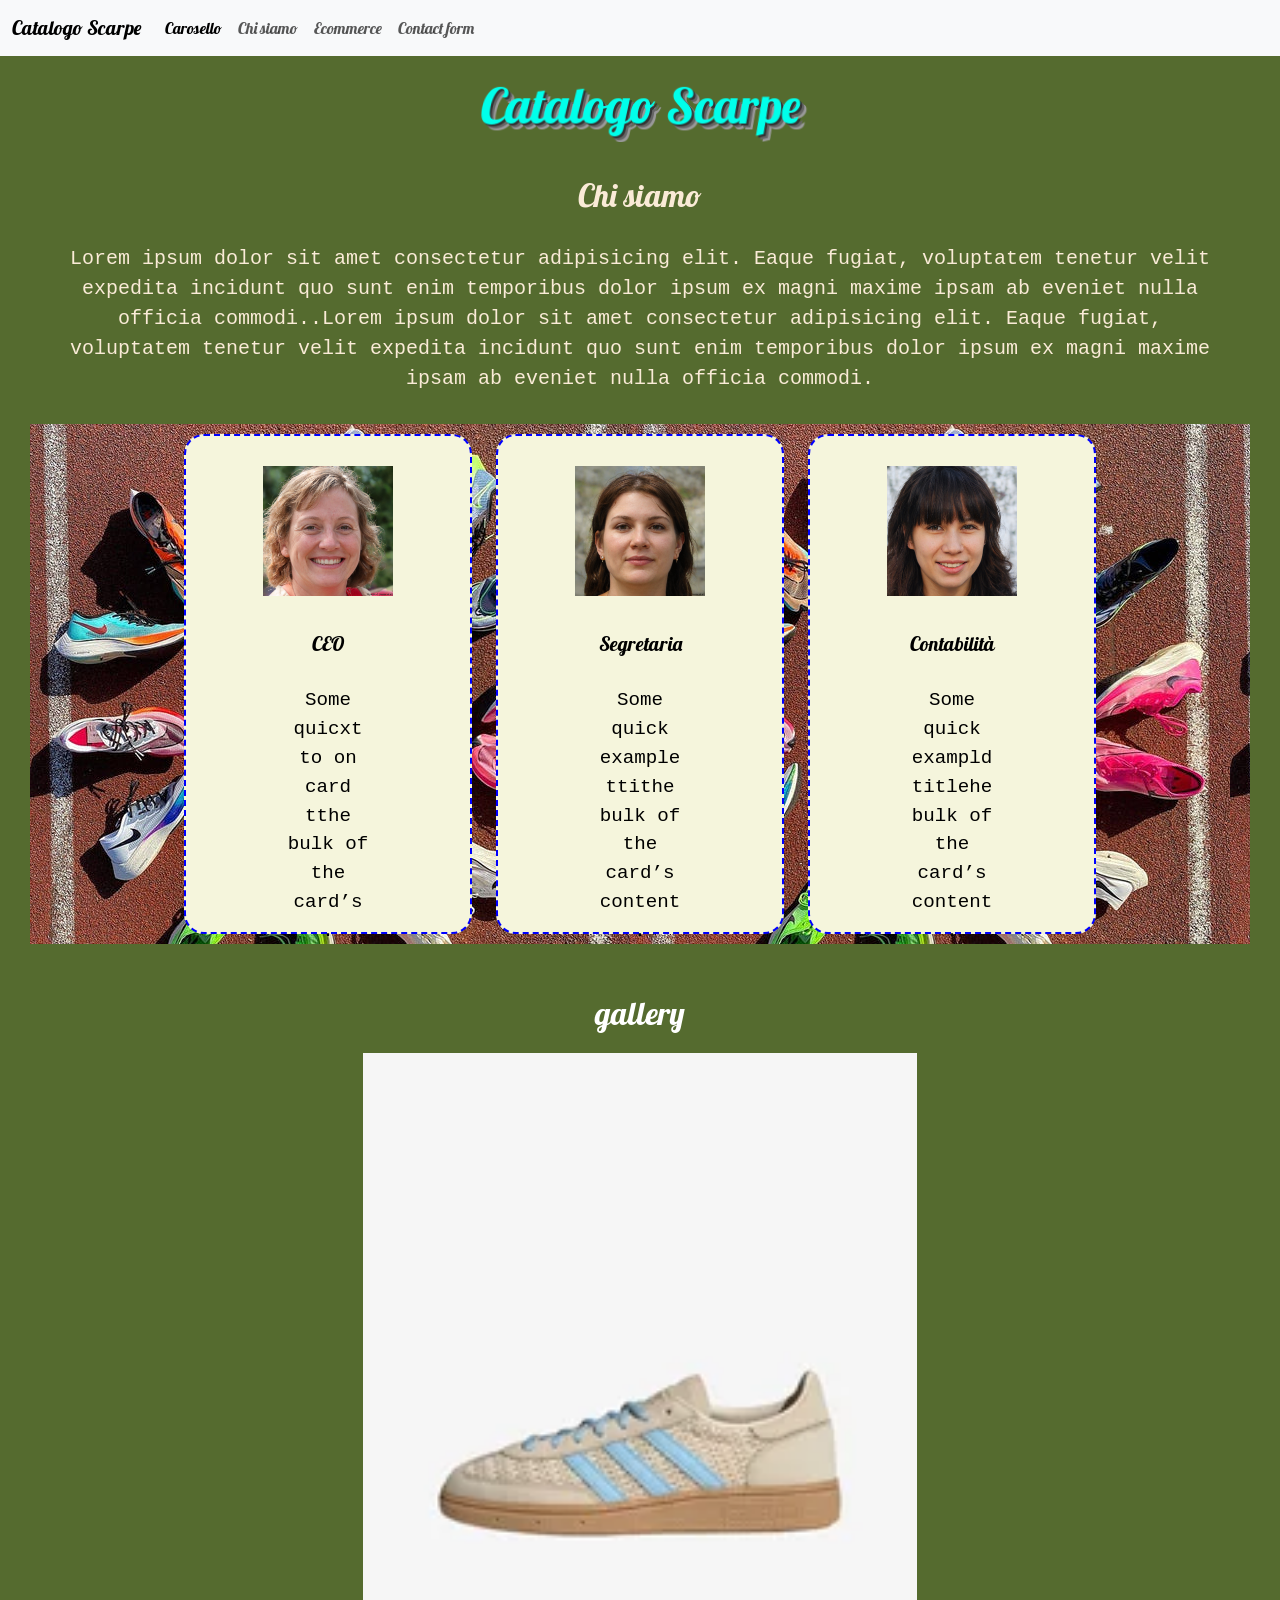
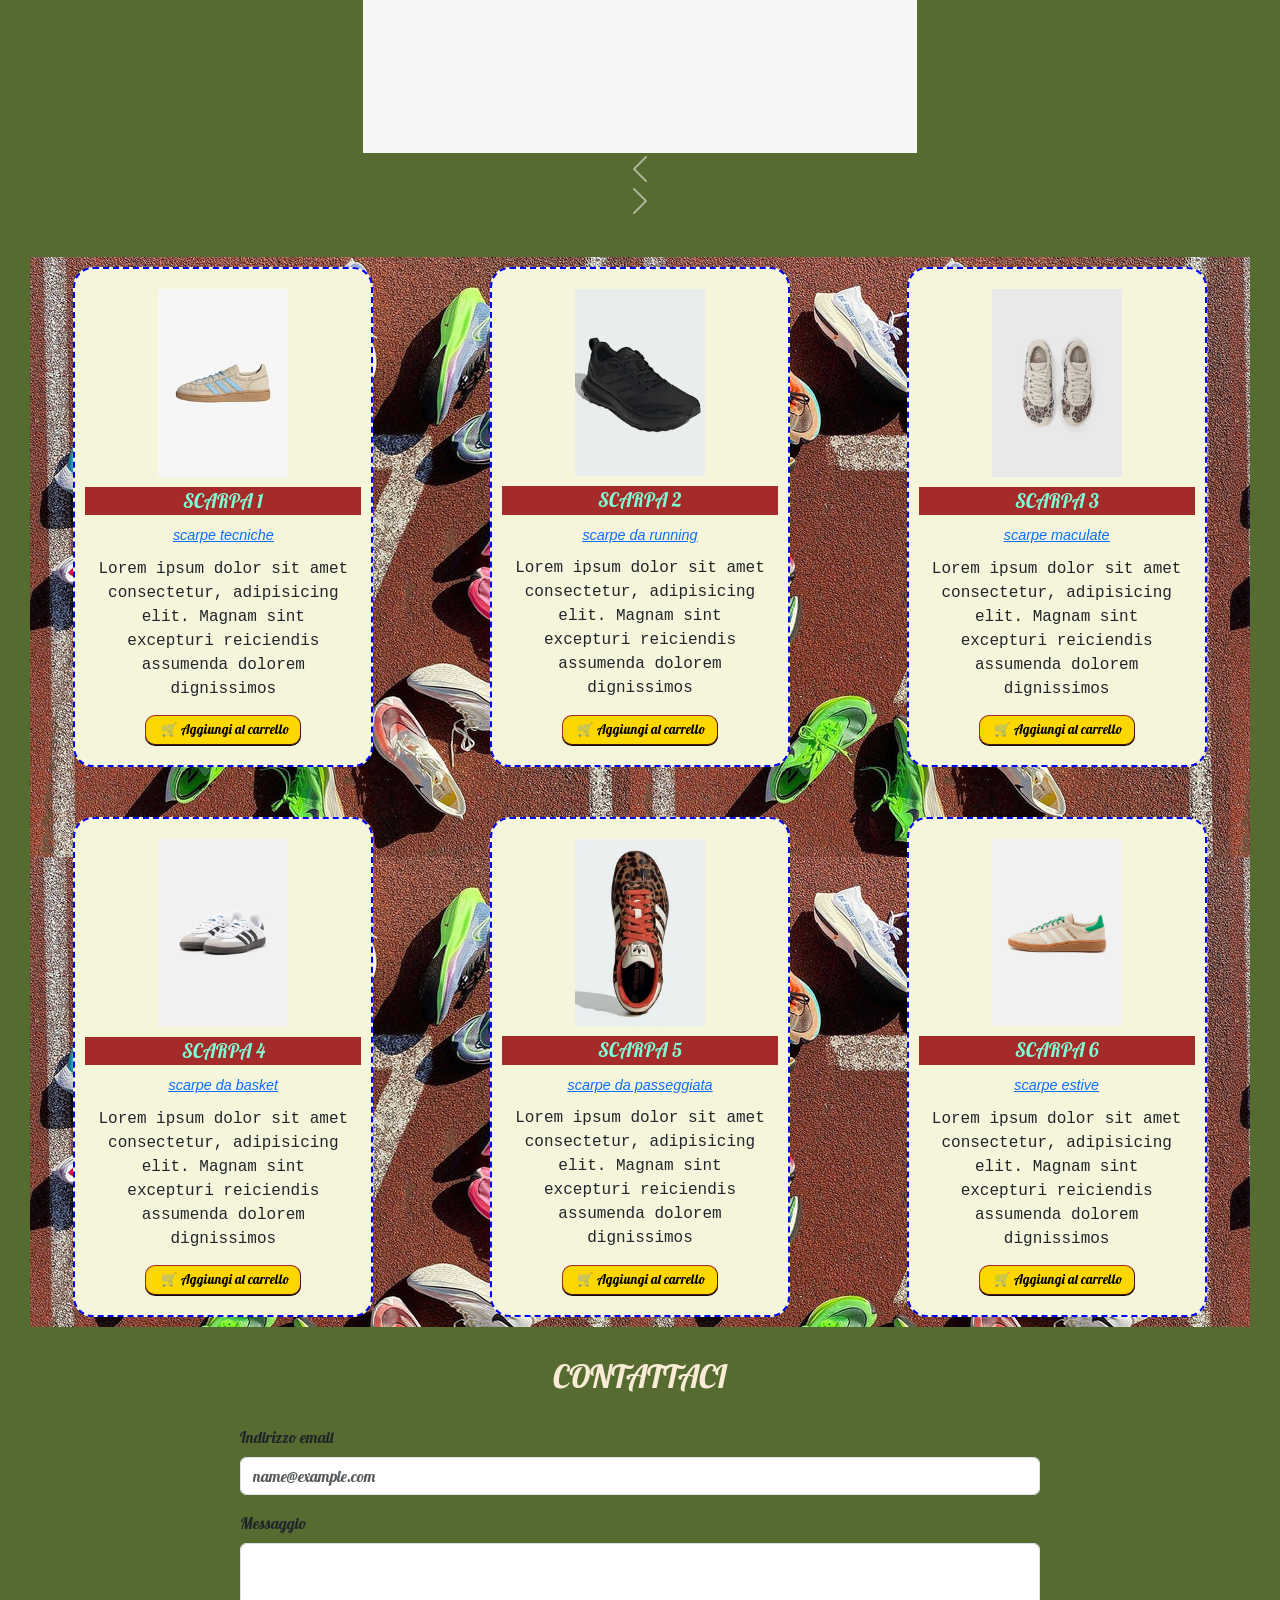
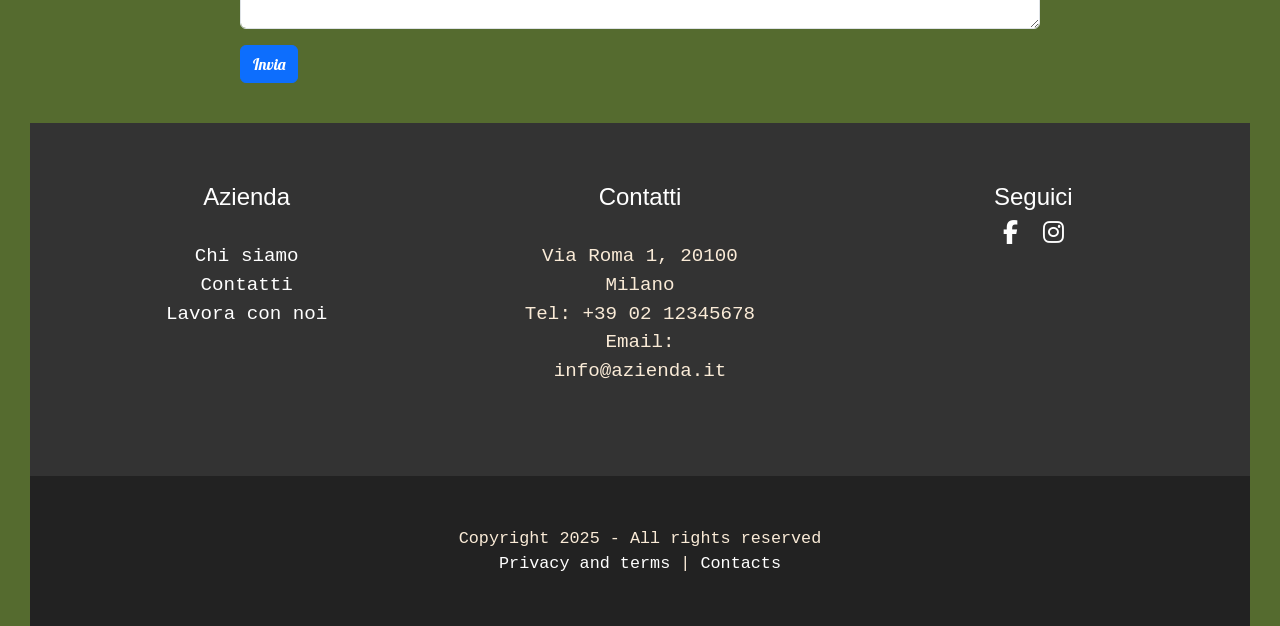
<file: index.html>
<!DOCTYPE html>
<html lang="en">
  <head>
    <meta charset="UTF-8" />
    <meta name="viewport" content="width=device-width, initial-scale=1.0" />
    <title>Catalogo Scarpe</title>
    <link rel="preconnect" href="https://fonts.googleapis.com" />
    <link rel="preconnect" href="https://fonts.gstatic.com" crossorigin />
    <link
      href="https://fonts.googleapis.com/css2?family=Lobster&display=swap"
      rel="stylesheet"
    />
    <link
      href="https://cdn.jsdelivr.net/npm/bootstrap@5.3.3/dist/css/bootstrap.min.css"
      rel="stylesheet"
      
    />
<link
  rel="stylesheet"
  href="https://cdnjs.cloudflare.com/ajax/libs/font-awesome/6.4.0/css/all.min.css"
/>
  <style>
    .social a {
      font-size: 36px;
      margin-right: 15px;
      color: #333;
      text-decoration: none;
    }
    .social a:hover {
      color: #0077b6;
    }
  </style>

   <link rel="stylesheet" href="styles.css" />
  </head>
  <body>
    <nav class="navbar navbar-expand-lg bg-body-tertiary">
      <div class="container-fluid">
     <a class="navbar-brand" href="#titolo">Catalogo Scarpe</a>
        <button
          class="navbar-toggler"
          type="button"
          data-bs-toggle="collapse"
          data-bs-target="#navbarText"
          aria-controls="navbarText"
          aria-expanded="false"
          aria-label="Toggle navigation"
        >
          <span class="navbar-toggler-icon"></span>
        </button>
        <div class="collapse navbar-collapse" id="navbarText">
          <ul class="navbar-nav me-auto mb-2 mb-lg-0">
            <li class="nav-item">
                   <a class="nav-link active" href="#carouselExampleAutoplaying">Carosello</a>
            </li>
            <li class="nav-item">
              <a class="nav-link" href="#chisiamo">Chi siamo</a>
            </li>
            <li class="nav-item">
              <a class="nav-link" href="#ecommerce">Ecommerce</a>
            </li>
           <li class="nav-item">
              <a class="nav-link" href="#contattaci">Contact form</a>
            </li>
        </div>
      </div>
    </nav>
    <div id="titolo"><h1>Catalogo Scarpe </h1>
    <h2 id="chisiamo">Chi siamo</h2>
    <p style="font-size: 20px;">Lorem ipsum dolor sit amet consectetur adipisicing elit. Eaque fugiat, voluptatem tenetur velit expedita incidunt quo sunt enim temporibus dolor ipsum ex magni maxime ipsam ab eveniet nulla officia commodi..Lorem ipsum dolor sit amet consectetur adipisicing elit. Eaque fugiat, voluptatem tenetur velit expedita incidunt quo sunt enim temporibus dolor ipsum ex magni maxime ipsam ab eveniet nulla officia commodi.</p>
 </div>

<div class="d-flexp-2">
<div class="containertext-center">
  <div class="row">
    <div class="col">
      <div class="card" style="width: 18rem;">
  <img src="img/Senza titolo.jpeg" class="card-img-top" alt="...">
  <div class="card-body">
    <h5 class="card-title">CEO</h5>
    <p class="card-text" style="color: black; padding-left: 10px; padding-right: 10px;">Some quicxt to  on  card tthe bulk of the card’s .</p>

  </div>
</div>
    </div>
    <div class="col">
      <div class="card" style="width: 18rem;">
  <img src="img/Senza titolo1.jpeg" class="card-img-top" alt="...">
  <div class="card-body">
    <h5 class="card-title">Segretaria</h5>
    <p class="card-text" style="color: black; padding-left: 10px; padding-right: 10px;" >Some quick example ttithe bulk of the card’s content.</p>

  </div>
</div>
    </div>
    <div class="col">
      <div class="card" style="width: 18rem;">
  <img src="img/Senza titolo2.jpeg" class="card-img-top" alt="...">
  <div class="card-body">
    <h5 class="card-title">Contabilità</h5>
    <p class="card-text" style="color: black; padding-left: 10px; padding-right: 10px;">Some quick exampld titlehe bulk of the card’s content.</p>

  </div>
</div>
    </div>
  </div>
</div>



</div>
<div id="carouselExampleAutoplaying" class="carousel slide" data-bs-ride="carousel"> <div class="titologallery"><h3>gallery</h3></div>
  <div class="carousel-inner">
    <div class="carousel-item active">
      <img src="img/0607f7ba417d4b07959e7ed834fc3805.webp" class="d-block w-100" style="max-height: 800px; width:auto; object-fit: contain; vertical-align: top;;"   alt="...">
    </div>
    <div class="carousel-item">
      <img src="img/2b812fd8db10462792b1de0c1f8c25e7.webp" class="d-block w-100" style="max-height: 800px; width:auto; object-fit: contain; vertical-align: top;"   alt="...">
    </div>
    <div class="carousel-item">
      <img src="img/4d5f97e9b4464f7b80f08d12e983fae6.webp" class="d-block w-100" style="max-height: 800px; width:auto; object-fit: contain; vertical-align: top;"   alt="...">
    </div>
  </div>
  <button class="carousel-control-prev" style="position: relative;"
  type="button" data-bs-target="#carouselExampleAutoplaying" data-bs-slide="prev">
    <span class="carousel-control-prev-icon" aria-hidden="true"></span>
  </button>
  <button class="carousel-control-next" style="position: relative;"type="button" data-bs-target="#carouselExampleAutoplaying" data-bs-slide="next">
    <span class="carousel-control-next-icon" aria-hidden="true"></span> 
  </button>
    </div>
</div>




<div class="d-flexp-2">
<section>
<section class="cardcontainer" id="ecommerce">
      <div class="card">
        <img src="img/0607f7ba417d4b07959e7ed834fc3805.webp" alt="" />
        <div class="nome">SCARPA 1</div>
        <div class="categoria"><a href="#">SCARPE TECNICHE</a></div>
        <div span class="descrizione">
          Lorem ipsum dolor sit amet consectetur, adipisicing elit. Magnam sint
          excepturi reiciendis assumenda dolorem dignissimos
        </div>
        <div class="prezzo"><span>prezzo</span>€32,99</div>
        <button>🛒 Aggiungi al carrello</button>
      </div>

      <div class="card">
        <img src="img/2b812fd8db10462792b1de0c1f8c25e7.webp" alt="" />
        <div class="nome">SCARPA 2</div>
        <div class="categoria"><a href="#">SCARPE DA RUNNING</a></div>
        <div span class="descrizione">
          Lorem ipsum dolor sit amet consectetur, adipisicing elit. Magnam sint
          excepturi reiciendis assumenda dolorem dignissimos
        </div>
        <div class="prezzo"><span>prezzo</span>€38,99</div>
        <button>🛒 Aggiungi al carrello</button>
      </div>

      <div class="card">
        <img src="img/4d5f97e9b4464f7b80f08d12e983fae6.webp" alt="" />
        <div class="nome">SCARPA 3</div>
        <div class="categoria"><a href="#">SCARPE MACULATE</a></div>
        <div span class="descrizione">
          Lorem ipsum dolor sit amet consectetur, adipisicing elit. Magnam sint
          excepturi reiciendis assumenda dolorem dignissimos
        </div>
        <div class="prezzo"><span>prezzo</span>€30,99</div>
        <button>🛒 Aggiungi al carrello</button>
      </div>

      <div class="card">
        <img src="img/670a06b18acb40d994303554f74349d6.webp" />
        <div class="nome">SCARPA 4</div>
        <div class="categoria"><a href="#">SCARPE DA BASKET</a></div>
        <div span class="descrizione">
          Lorem ipsum dolor sit amet consectetur, adipisicing elit. Magnam sint
          excepturi reiciendis assumenda dolorem dignissimos
        </div>
        <div class="prezzo"><span>prezzo</span>€24,99</div>
        <button>🛒 Aggiungi al carrello</button>
      </div>

      <div class="card">
        <img src="img/7656804c6f3f4b14a19f3ea0c66673ee.webp" />
        <div class="nome">SCARPA 5</div>
        <div class="categoria"><a href="#">SCARPE DA PASSEGGIATA</a></div>
        <div span class="descrizione">
          Lorem ipsum dolor sit amet consectetur, adipisicing elit. Magnam sint
          excepturi reiciendis assumenda dolorem dignissimos
        </div>
        <div class="prezzo"><span>prezzo</span>€29,99</div>
        <button>🛒 Aggiungi al carrello</button>
      </div>

      <div class="card">
        <img src="img/e5c5e83a368949eb8539ef45015433f1.webp" alt="" />
        <div class="nome">SCARPA 6</div>
        <div class="categoria"><a href="#">SCARPE ESTIVE</a></div>
        <div span class="descrizione">
          Lorem ipsum dolor sit amet consectetur, adipisicing elit. Magnam sint
          excepturi reiciendis assumenda dolorem dignissimos
        </div>
        <div class="prezzo"><span>prezzo</span>€41,99</div>
        <button>🛒 Aggiungi al carrello</button>
      </div>
     </section> <!-- chiusura corretta della cardcontainer -->

<section style="max-width: 800px;" class="form">
  <h2 style="text-align: center;" id="contattaci">CONTATTACI</h2>
  <form>
    <div class="mb-3">
      <label for="email" class="form-label">Indirizzo email</label>
      <input
        type="email"
        class="form-control"
        id="email"
        placeholder="name@example.com"
      />
    </div>
    <div class="mb-3">
      <label for="messaggio" class="form-label">Messaggio</label>
      <textarea
        class="form-control"
        id="messaggio"
        rows="3"
      ></textarea>
    </div>
    <button type="submit" class="btn btn-primary">Invia</button>
  </form>
</section>

<footer class="footer">
  <div class="footer-column">
    <h4>Azienda</h4>
    <p>
      <a href="/chi-siamo">Chi siamo</a><br />
      <a href="/contatti">Contatti</a><br />
      <a href="/lavora-con-noi">Lavora con noi</a>
    </p>
  </div>
  <div class="footer-column">
    <h4>Contatti</h4>
    <p>
      Via Roma 1, 20100 Milano<br />
      Tel: +39 02 12345678<br />
      Email: info@azienda.it
    </p>
  </div>
 <div class="footer-column social">
    <h4>Seguici</h4>
    <a href="https://www.facebook.com/" class="fab fa-facebook-f" target="_blank" aria-label="Facebook"></a>
    <a href="https://www.instagram.com/" class="fab fa-instagram" target="_blank" aria-label="Instagram"></a>
  </div>
</footer>

<div class="footer-bottom">
  <p>
    Copyright 2025 - All rights reserved<br />
    <a href="/privacy">Privacy and terms</a> | <a href="/contatti">Contacts</a>
  </p>
</div>
</file>
<file: styles.css>
h1 {
  font-size: 50px;
  text-align: center;
  color: aqua;
  font-weight: 50;
  margin-top: 20px;
  margin-bottom: 20px;
}
body {
  background-color: darkolivegreen;
  font-family: "lobster";
  font-weight: 100;
}

.card {
  background-color: beige;
  width: 300px;
  padding: 10px;
  border-radius: 20px;
  display: flex;
  flex-direction: column;
  position: relative;
  border: 2px;
  border-style: dashed;
  border-color: blue;
  text-align: center;
  height: 500px;
}

.nome:hover {
  transform: scale(1.3);
  margin-bottom: 20px;
}

.card img {
  padding: 10px;
  width: 150px;
  height: auto;
  align-self: center;
}
.card:hover {
  transform: scale(1.1);
}

.categoria {
  font-size: 0.9rem;
  font-style: italic;
  text-transform: lowercase;
  text-decoration: underline;
  color: darkblue;
  padding: 10px auto;
  font-family: "Franklin Gothic Medium", "Arial Narrow", Arial, sans-serif;
  text-align: center;
}
.nome {
  background-color: brown;
  color: aquamarine;
  font-size: larger;
}

.categoria:hover {
  scale: 1.2;
}
.descrizione {
  font-family: "Courier New", Courier, monospace;
  padding: 10px;
}
h1 {
  color: rgb(0, 255, 234);
  text-shadow: 2px 2px 0 #333, 4px 4px 0 #666, 6px 6px 0 #999;
  transform: perspective(600px) rotateX(15deg);
  margin-bottom: 40px;
}
.nome {
  margin-bottom: 10px;
}

.prezzo span {
  font-size: 0.8rem;
  padding: 0 5px 0 0;
  color: black;
  font-weight: lighter;
}

.prezzo {
  font-size: 1.2rem;
  color: brown;
}

.card button {
  background-color: gold;
  border-radius: 10px;
  height: 30px;
  border-width: 0.5px;
  border-color: brown;
  box-shadow: 0 1px #0c0c0c;
  text-indent: 3px;
  margin-top: 15px;
  bottom: 20px;
  position: absolute;
  left: 70px;
  right: 70px;
  width: calc(100%-140px);
  cursor: pointer;
  font-size: smaller;
}

button:hover {
  transform: scaleX(1.3);
  background-color: blue;
  color: white;
}

section {
  align-items: center;
  align-content: center;
  justify-content: center;
  max-width: 100vw;
}

h4 {
  text-align: center;
}

div.container {
  display: flex;

  gap: 200px;
  justify-content: center;
  align-items: center;

  flex-wrap: wrap;
}

.social {
  padding-bottom: 30px;
}

.carouselslide {
  width: auto;
  height: 700px;
  vertical-align: top;
}
.carousel-inner {
  height: 700px;
  vertical-align: top;
}

div h2 {
  margin: 30px;
  text-align: center;
  color: antiquewhite;
}
div p {
  margin: 30px;
  margin-left: 60px;
  margin-right: 60px;
  text-align: center;
  color: antiquewhite;
  font-family: "Courier New", Courier, monospace;
  font-size: larger;
}
#carouselExampleAutoplaying {
  justify-content: center;
  align-items: center;
  align-content: center;
  color: #0c0c0c;
  display: flex;
  flex-direction: column;
  margin-bottom: 40px;
  position: relative;
}

.containertext-center {
  display: flex;
  align-items: center;
  align-content: center;
  justify-content: space-around;
  gap: 50px;
  flex-wrap: wrap;
  padding: 10px;
  background-image: url(img/Come_scegliere_scarpe_da_corsa_III_grande.jpg);

  margin: 0 auto;
  margin-bottom: 50px;
}
.cardcontainer {
  display: flex;
  align-items: center;
  align-content: center;
  justify-content: space-around;
  gap: 50px;
  flex-wrap: wrap;
  padding: 10px;
  background-image: url(img/Come_scegliere_scarpe_da_corsa_III_grande.jpg);
}

.carousel div h3 {
  color: #ffffff;
  font-size: larger;
  font-size: xx-large;
  margin-bottom: 20px;
}

.carousel .carouselslide {
  background-color: crimson;
}
.row {
  margin-bottom: 30px;
  display: flex;
  align-items: center;
  align-content: center;
  margin: 0 auto;
}

.containertext-center .row .card {
  margin: 20px;
  margin: 0 auto;
}
.carousel-item {
  align-items: center;
  height: 300px;
}
.card-body {
  color: black;
}
.card-text {
  color: black;
}

.buttoncontainer {
  display: flex;
  position: absolute;
  align-items: center;
  align-content: center;
  bottom: 20px;
}

.d-flexp-2 {
  align-content: center;

  margin: auto 30px;
}

.footer {
  display: flex;
  justify-content: space-around;
  flex-wrap: wrap;
  background-color: #333;
  color: #fff;
  padding: 40px 20px;
  font-family: Arial, sans-serif;
}

.footer-column {
  flex: 1 1 200px;
  margin: 20px;
  text-align: center;
}

.footer-column a {
  color: #fff;
  text-decoration: none;
}

.footer-column a:hover {
  text-decoration: underline;
}

.footer-bottom {
  background-color: #222;
  color: #fff;
  text-align: center;
  padding: 20px;
  font-size: 14px;
}

.footer-bottom a {
  color: #fff;
  text-decoration: none;
}

.footer-bottom a:hover {
  text-decoration: underline;
}

.social a {
  font-size: 24px;
  margin: 0 10px;
}
/* cards staff */
.containertext-center .card {
  width: 18rem;
  margin: 20px auto;
  border: 2px dashed blue;
  border-radius: 20px;
  background-color: beige;
  text-align: center;
  transition: transform 0.3s ease;
}
.containertext-center .card:hover {
  transform: scale(1.05);
}
.containertext-center img {
  width: 150px;
  margin: 10px auto;
}
/* form contatti */
.container .form-label {
  color: white;
  margin: 30px;
  max-width: 800px;
}
/* footer */
.footer {
  display: flex;
  justify-content: space-around;
  flex-wrap: wrap;
  background-color: #333;
  color: #fff;
  padding: 40px 20px;
  font-family: Arial, sans-serif;
}
.footer-column {
  flex: 1 1 200px;
  margin: 20px;
  text-align: center;
}
.footer-column a {
  color: #fff;
  text-decoration: none;
}
.footer-column a:hover {
  text-decoration: underline;
}
.footer-bottom {
  background-color: #222;
  color: #fff;
  text-align: center;
  padding: 20px;
  font-size: 14px;
}
.footer-bottom a {
  color: #fff;
  text-decoration: none;
}
.footer-bottom a:hover {
  text-decoration: underline;
}
.social a {
  font-size: 24px;
  margin: 0 10px;
}
/* cards staff */
.containertext-center .card {
  width: 18rem;
  margin: 20px auto;
  border: 2px dashed blue;
  border-radius: 20px;
  background-color: beige;
  text-align: center;
  transition: transform 0.3s ease;
}
.containertext-center .card:hover {
  transform: scale(1.05);
}
.containertext-center img {
  width: 150px;
  margin: 10px auto;
}
.btn-primary {
  margin-bottom: 40px;
}
.form {
  margin: 0 auto;
}
</file>
